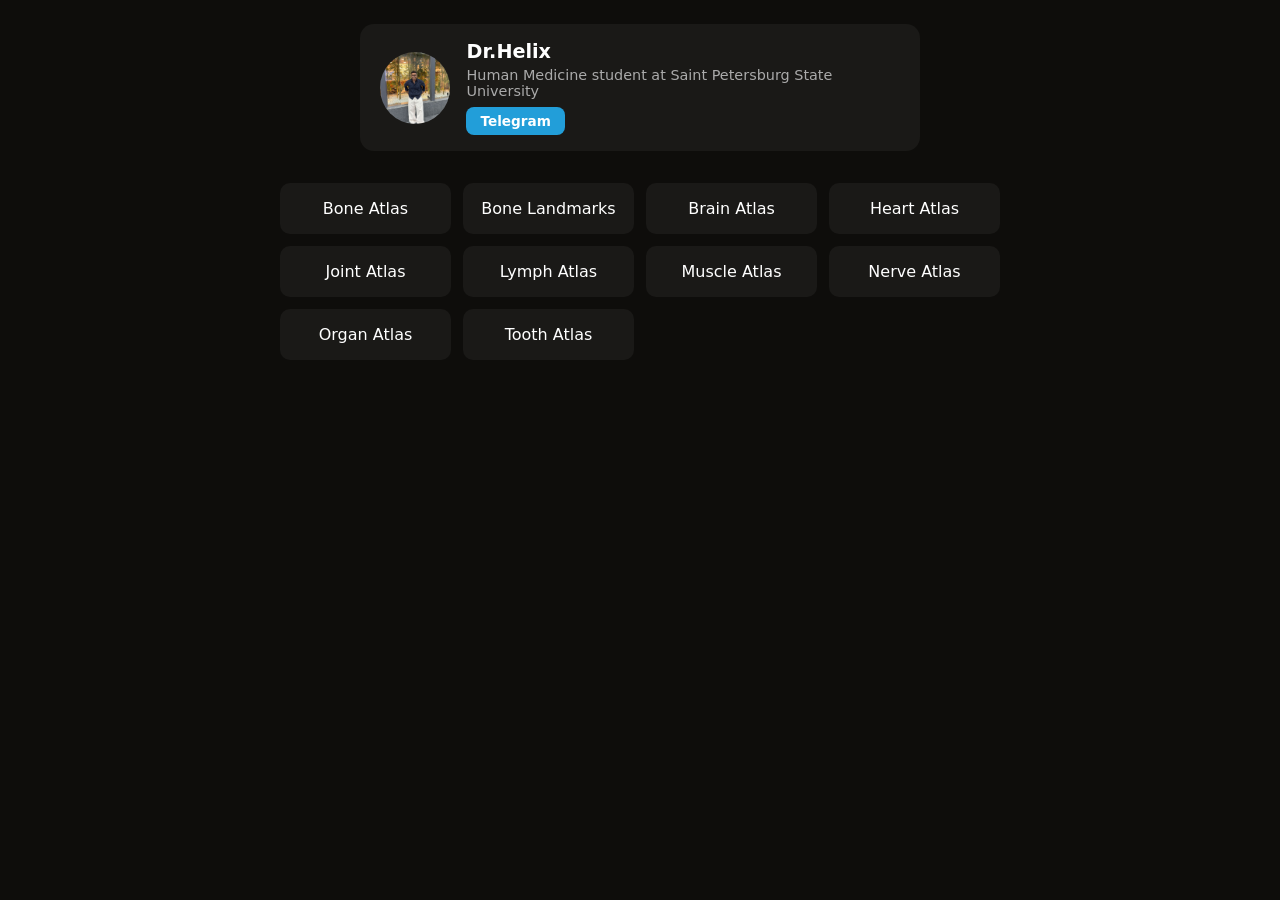
<file: index.html>
<!DOCTYPE html>
<html lang="en">
<head>
<meta charset="UTF-8">
<meta name="viewport" content="width=device-width, initial-scale=1">
<title>Anatomy Atlases</title>
<style>
  body { margin:0; font-family:system-ui,sans-serif; background:#0E0D0B; color:#fff; padding:24px; }
  .author-card { display:flex; align-items:center; gap:16px; max-width:520px; margin:0 auto 32px; padding:16px 20px; border-radius:14px; background:#1a1917; }
  .author-card img { width:72px; height:72px; border-radius:50%; object-fit:cover; }
  .author-card h2 { margin:0 0 4px; font-size:1.2rem; }
  .author-card p { margin:0 0 8px; color:#aaa; font-size:.9rem; }
  .author-card a.tg { display:inline-block; padding:6px 14px; border-radius:8px; background:#229ED9; color:#fff; text-decoration:none; font-size:.85rem; font-weight:600; }
  .grid { max-width:720px; margin:0 auto; display:grid; grid-template-columns:repeat(auto-fit,minmax(160px,1fr)); gap:12px; }
  .grid a { display:block; padding:16px; border-radius:10px; background:#1a1917; color:#fff; text-decoration:none; text-align:center; }
  .grid a:hover { background:#2a2825; }
</style>
</head>
<body>
  <div class="author-card">
    <img src="helix.jpg" alt="Dr.Helix">
    <div>
      <h2>Dr.Helix</h2>
      <p>Human Medicine student at Saint Petersburg State University</p>
      <a class="tg" href="https://t.me/helixoooooo" target="_blank" rel="noopener">Telegram</a>
    </div>
  </div>

  <div class="grid">
    <a href="bone-atlas/">Bone Atlas</a>
    <a href="bone-landmarks/">Bone Landmarks</a>
    <a href="brain-atlas/">Brain Atlas</a>
    <a href="heart-atlas/">Heart Atlas</a>
    <a href="joint-atlas/">Joint Atlas</a>
    <a href="lymph-atlas/">Lymph Atlas</a>
    <a href="muscle-atlas/">Muscle Atlas</a>
    <a href="nerve-atlas/">Nerve Atlas</a>
    <a href="organ-atlas/">Organ Atlas</a>
    <a href="tooth-atlas/">Tooth Atlas</a>
  </div>
</body>
</html>
</file>
